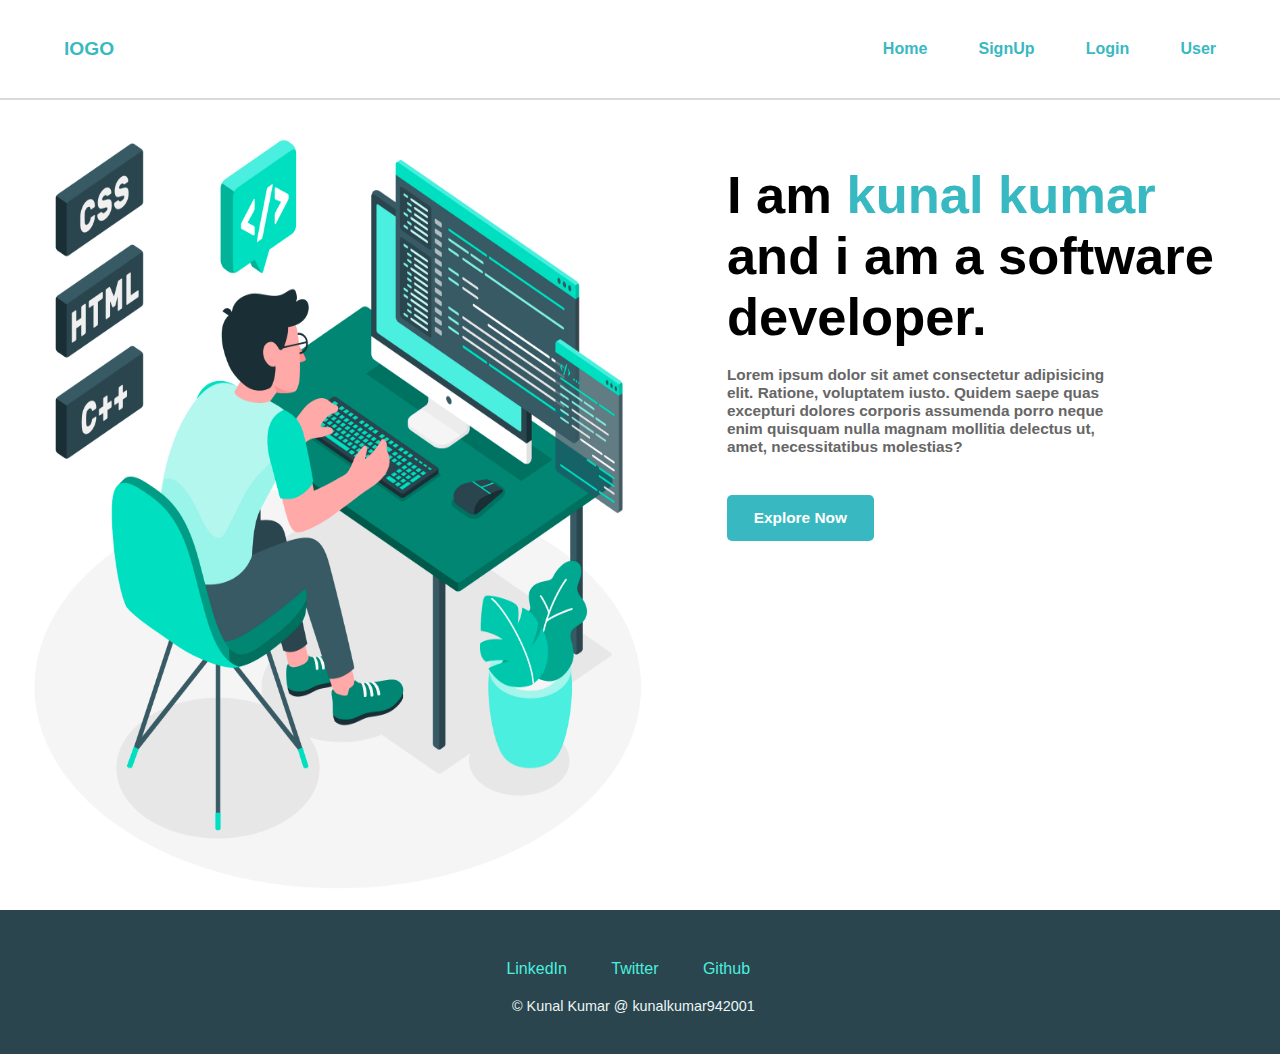
<file: index.html>
<!DOCTYPE html>
<html lang="en">
<head>
    <meta charset="UTF-8">
    <meta name="viewport" content="width=device-width, initial-scale=1.0">
    <title>PHP & MYSQL</title>
    <link rel="stylesheet" href="style.css">
</head>
<body>
    <div class="container">
        <div class="nav">
            <h2>lOGO</h2>
            <div class="nav-part2">
                <a href="index.html">Home</a>
                <a href="registration.html">SignUp</a>
                <a href="Login.html">Login</a>
                <a href="user.html">User</a>
            </div>
        </div>
        <div class="content">
            <div class="left">
                <img src="./coding.jpg" alt="Coding Person Image">
            </div>
            <div class="right">
                <h2>I am <span>kunal kumar</span> and i am a software developer.</h2>
                <p>Lorem ipsum dolor sit amet consectetur adipisicing elit. Ratione, voluptatem iusto. Quidem saepe quas
                    excepturi
                    dolores corporis assumenda porro neque enim quisquam nulla magnam mollitia delectus ut, amet, necessitatibus
                    molestias?</p>
                <button>Explore Now</button>
            </div>
        </div>
        <div class="bottom-container">
            <div class="bottom">
                <a class="footer-link" href="https://www.linkedin.com/in/kunal-kumar-79b354225/">LinkedIn</a>
                <a class="footer-link" href="https://twitter.com/MrGlyser6488">Twitter</a>
                <a class="footer-link" href="https://github.com/kkg6488">Github</a>
            </div>
        
            <p class="niche">© Kunal Kumar @ kunalkumar942001</p>
        </div>
        
        </div>

        
    </div>
</body>
</html>
</file>
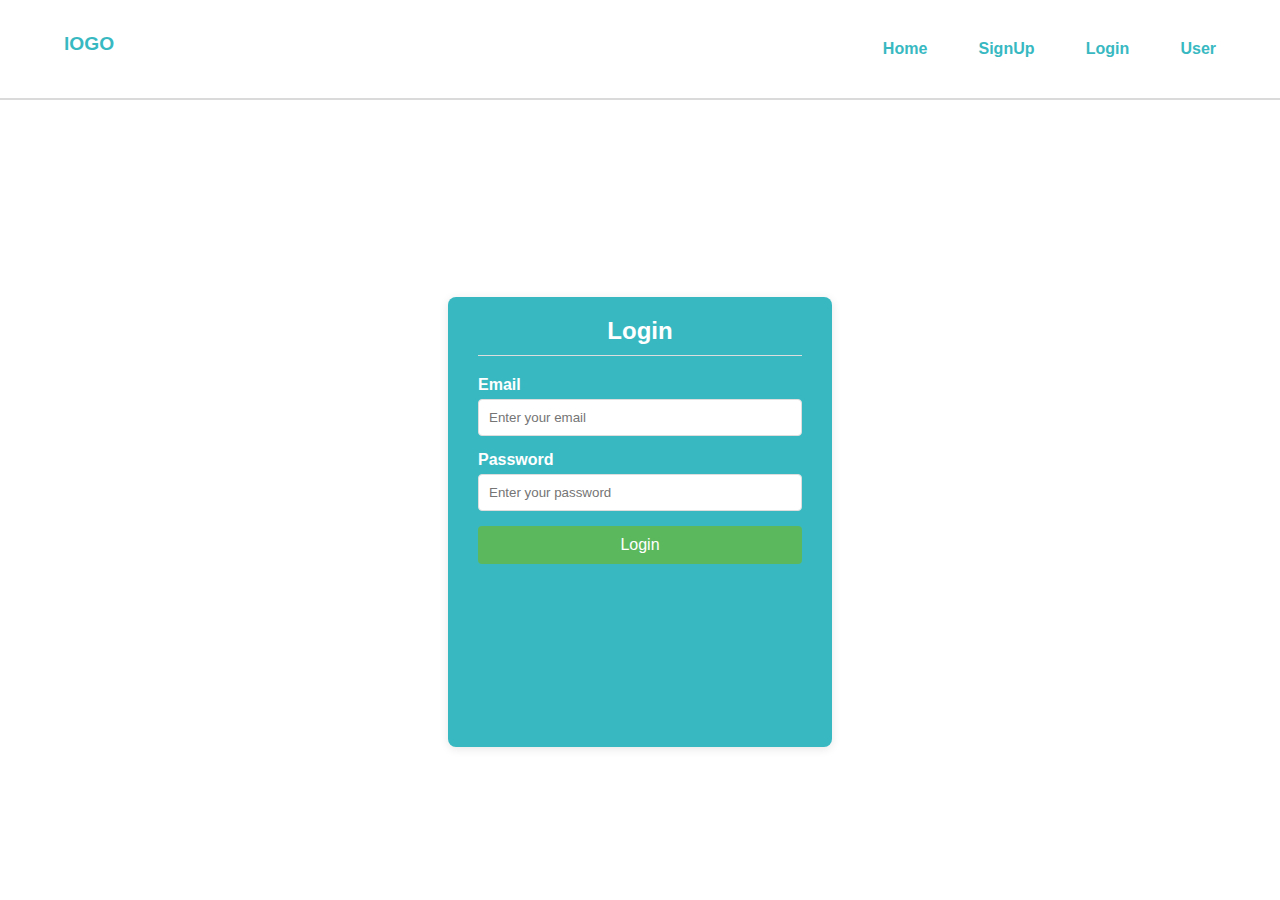
<file: Login.html>
<!DOCTYPE html>
<html lang="en">

<head>
    <meta charset="UTF-8">
    <meta name="viewport" content="width=device-width, initial-scale=1.0">
    <title>PHP & MYSQL</title>
    <link rel="stylesheet" href="login.css">
</head>

<body>
    <div class="container">
        <div class="nav">
            <h2>lOGO</h2>
            <div class="nav-part2">
                <a href="index.html">Home</a>
                <a href="registration.html">SignUp</a>
                <a href="Login.html">Login</a>
                <a href="user.html">User</a>
            </div>
        </div>
        <div class="form-container">
            <form action="">
                <h2>Login</h2>
                <hr>
                <div class="content">
                    <div class="input-box">
                        <label for="email">Email</label>
                        <input type="email" placeholder="Enter your email" name="email" required>
                    </div>
                    <div class="input-box">
                        <label for="password">Password</label>
                        <input type="password" placeholder="Enter your password" name="password" required>
                    </div>
                    <button type="submit">Login</button>
                </div>
            </form>
        </div>
    </div>
</body>

</html>
</file>
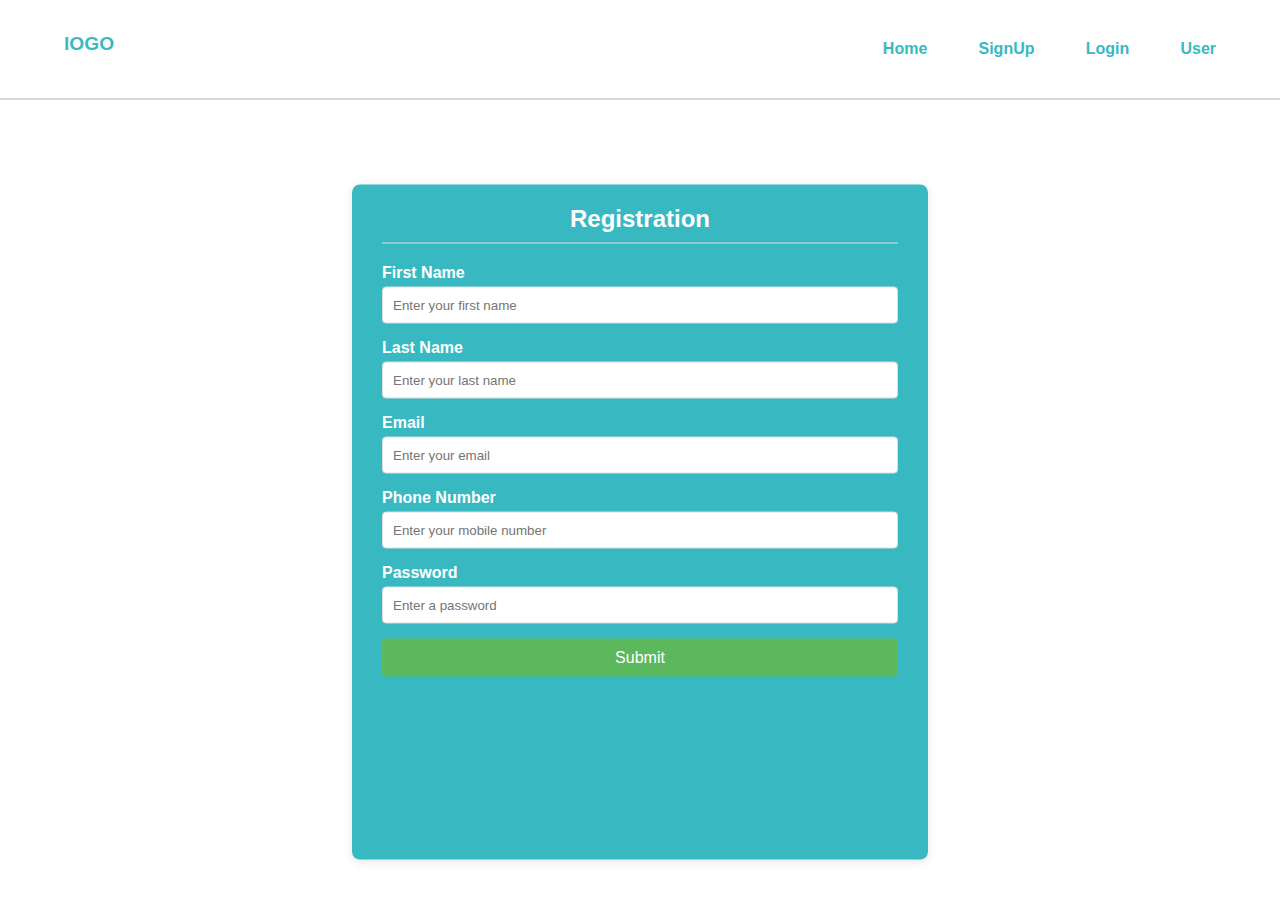
<file: registration.html>
<!DOCTYPE html>
<html lang="en">

<head>
    <meta charset="UTF-8">
    <meta name="viewport" content="width=device-width, initial-scale=1.0">
    <title>PHP & MYSQL</title>
    <link rel="stylesheet" href="registration.css">
</head>

<body>
    <div class="container">
        <div class="nav">
            <h2>lOGO</h2>
            <div class="nav-part2">
                <a href="index.html">Home</a>
                <a href="">SignUp</a>
                <a href="Login.html">Login</a>
                <a href="user.html">User</a>
            </div>
        </div>
        <div class="form-container">
            <form action="connect.php" method="post">
                <h2>Registration</h2>
                <hr>
                <div class="content">
                    <div class="input-box">
                        <label for="name">First Name</label>
                        <input type="text" placeholder="Enter your first name" name="firstName" required>
                    </div>
                    <div class="input-box">
                        <label for="name">Last Name</label>
                        <input type="text" placeholder="Enter your last name" name="lastName" required>
                    </div>
                    <div class="input-box">
                        <label for="name">Email</label>
                        <input type="email" placeholder="Enter your email" name="email" required>
                    </div>
                    <div class="input-box">
                        <label for="name">Phone Number</label>
                        <input type="number" placeholder="Enter your mobile number" name="number" required>
                    </div>
                    <div class="input-box">
                        <label for="name">Password</label>
                        <input type="password" placeholder="Enter a password" name="password" required>
                    </div>
                    <button type="submit">Submit</button>

                </div>
            </form>
        </div>
    </div>
</body>

</html>
</file>
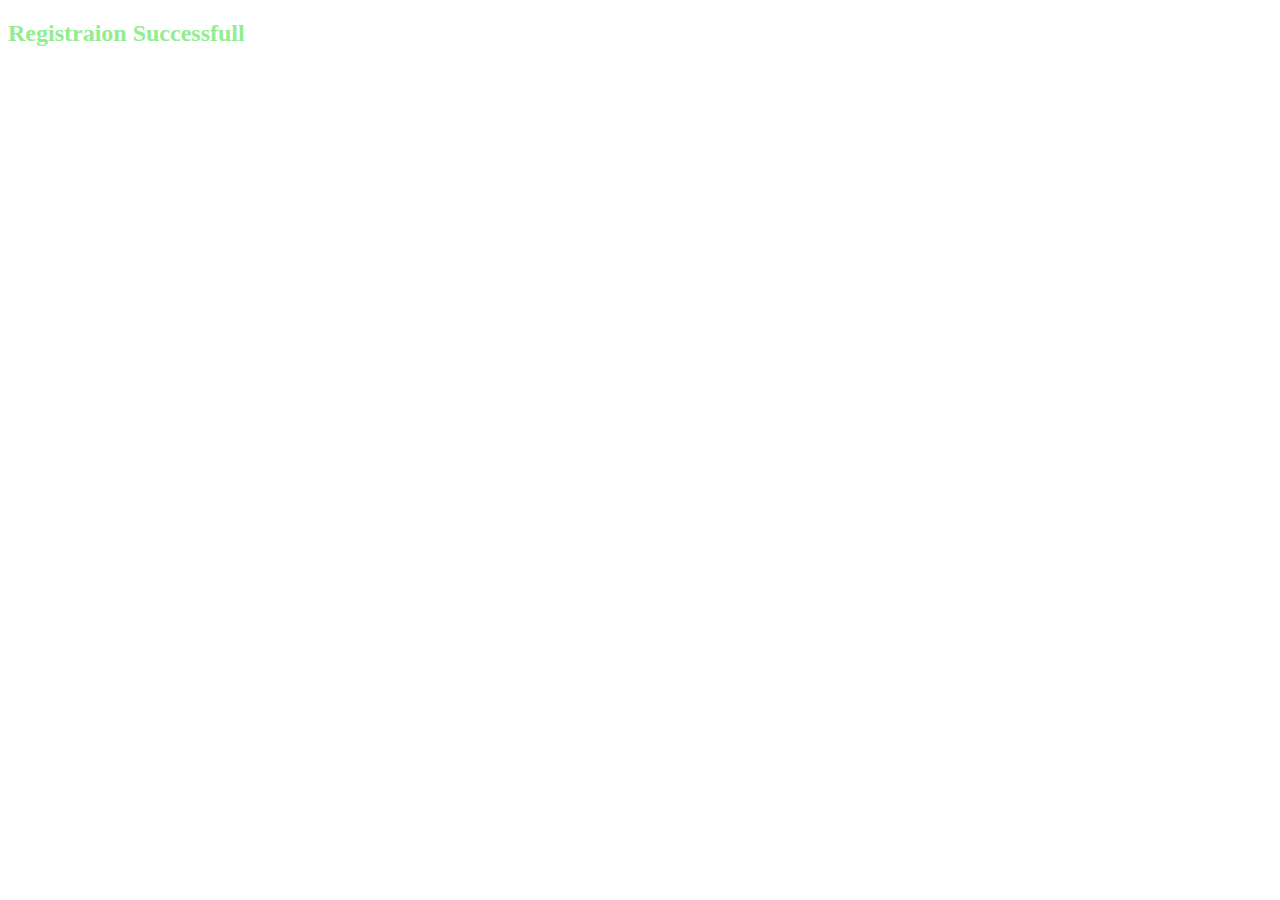
<file: user.html>
<!DOCTYPE html>
<html lang="en">
<head>
    <meta charset="UTF-8">
    <meta name="viewport" content="width=device-width, initial-scale=1.0">
    <title>Document</title>
</head>
<body>
    <h2  style="color: lightgreen;">Registraion Successfull</h2>
</body>
</html>
</file>
<file: style.css>
*{
    margin: 0;
    padding: 0;
    box-sizing: border-box;
}

html, body {
    height: 100%;
    width: 100%;
    font-family: sans-serif;
}

.container {
    height: 100%;
    width: 100%;
    position: relative;
}

.nav {
    height: 100px;
    width: 100%;
    border-bottom: 2px solid #dadada;
    background-color: #FFFFFF;
    display: flex;
    justify-content: space-between;
    align-items: center;
    padding: 0 5vw;
}

.nav-part2 {
    display: flex;
    gap: 4vw;
    align-items: center;
}
.nav-part2 a {
    text-decoration: none;
    color: #38B9C2;
    font-weight: 600;
}

.nav h2 {
    font-size: 1.5vw;
    font-weight: 700;
    color: #38B9C2;
}

.nav-part2 a:hover {
    color: #028391;
}

.form-container {
    background-color: #38B9C2;
    height: 70%;
    width: 45%;
    position: absolute;
    top: 50%;
    left: 50%;
    transform: translate(-50%, -50%);
    margin-top: 8vh;

    
}

/* ==================== */
.content {
    height: calc(100% - 90px);
    width: 100%;
    display: flex;
    position: relative;
}
.nav-part2 {
    display: flex;
    gap: 4vw;
    align-items: center;
}
.nav-part2 i {
    color: #018673;
    font-size: 1.4vw;
}
.nav-part2 i:hover {
    color: #000;
}

.right {
    height: 100%;
    width: 55%;
    padding: 5vw 4vw;
}

.right h2 {
    font-size: 4.1vw;
}

.right span {
    color: #38B9C2;
}

.right p {
    font-size: 1.2vw;
    font-weight: 600;
    color: #666;
    width: 80%;
    margin-top: 1.5vw;
    margin-bottom: 3vw;
}

.left img {
    height: 100%;
    width: 100%;
}

.right button{
    font-size: 1.2vw;
    padding: 1.1vw 2.1vw;
    background-color: #38B9C2;
    color: #fff;
    border: none;
    border-radius: 5px;
    font-weight: 700;
}

.right button:hover {
    color: #4AEFDF;
}

.bottom-container {
  background-color: #2A454E;
  padding: 50px 0 20px;
  align-items: center;
  justify-content: center;
}
.bottom-container a{
  color: #4AEFDF;
  font-family: 'Montserrat', sans-serif;
  margin: 10px 20px;
  text-decoration: none;
  align-items: center;


}
.bottom-container a:hover {
    color: #FFFFFF;
}

.niche{
  color: #EAF6F6;
  font-size: 0.90rem;
  padding: 20px 0px;
  margin-left: 40%;
}

.bottom {
    align-items: center;
    justify-content: center;
    margin-left: 38vw;

}
</file>
<file: login.css>
* {
    margin: 0;
    padding: 0;
    box-sizing: border-box;
}

html, body {
    height: 100%;
    width: 100%;
    font-family: sans-serif;
}

.container {
    height: 100%;
    width: 100%;
    position: relative;
}

.nav {
    height: 100px;
    width: 100%;
    border-bottom: 2px solid #dadada;
    background-color: #FFFFFF;
    display: flex;
    justify-content: space-between;
    align-items: center;
    padding: 0 5vw;
}

.nav-part2 {
    display: flex;
    gap: 4vw;
    align-items: center;
}

.nav-part2 a {
    text-decoration: none;
    color: #38B9C2;
    font-weight: 600;
}

.nav h2 {
    font-size: 1.5vw;
    font-weight: 700;
    color: #38B9C2;
}

.nav-part2 a:hover {
    color: #028391;
}

.form-container {
    background-color: #38B9C2;
    height: 50%;
    width: 30%;
    position: absolute;
    top: 50%;
    left: 50%;
    transform: translate(-50%, -50%);
    margin-top: 8vh;
    padding: 20px 30px;
    border-radius: 8px;
    box-shadow: 0 2px 10px rgba(0, 0, 0, 0.1);
}

.heading {
    height: 2vh;
}

form {
    display: flex;
    flex-direction: column;
}

h2 {
    margin-bottom: 10px;
    font-size: 24px;
    color: #fff;
    text-align: center;
}

hr {
    border: none;
    border-top: 1px solid #ddd;
    margin-bottom: 20px;
}

.content {
    display: flex;
    flex-direction: column;
}

.input-box {
    margin-bottom: 15px;
}

label {
    margin-bottom: 5px;
    font-weight: bold;
    color: #fff;
}

input[type="email"],
input[type="password"] {
    width: 100%;
    padding: 10px;
    border: 1px solid #ddd;
    border-radius: 4px;
    box-sizing: border-box;
    margin-top: 5px;
}

input[type="email"]:focus,
input[type="password"]:focus {
    border-color: #5cb85c;
    outline: none;
}

button {
    background-color: #5cb85c;
    color: white;
    padding: 10px;
    border: none;
    border-radius: 4px;
    cursor: pointer;
    font-size: 16px;
}

button:hover {
    background-color: #4cae4c;
}
</file>
<file: registration.css>
*{
    margin: 0;
    padding: 0;
    box-sizing: border-box;
}

html, body {
    height: 100%;
    width: 100%;
    font-family: sans-serif;
}

.container {
    height: 100%;
    width: 100%;
    position: relative;
}

.nav {
    height: 100px;
    width: 100%;
    border-bottom: 2px solid #dadada;
    background-color: #FFFFFF;
    display: flex;
    justify-content: space-between;
    align-items: center;
    padding: 0 5vw;
}

.nav-part2 {
    display: flex;
    gap: 4vw;
    align-items: center;
}
.nav-part2 a {
    text-decoration: none;
    color: #38B9C2;
    font-weight: 600;
}

.nav h2 {
    font-size: 1.5vw;
    font-weight: 700;
    color: #38B9C2;
}

.nav-part2 a:hover {
    color: #028391;
}

.form-container {
    background-color: #38B9C2;
    height: 70%;
    width: 45%;
    position: absolute;
    top: 50%;
    left: 50%;
    transform: translate(-50%, -50%);
    margin-top: 8vh;

}
.heading {
    height: 2vh;
}

/*   -========================== */
.form-container {
    background-color: #38B9C2;
    height: 75%;
    width: 45%;
    position: absolute;
    top: 50%;
    left: 50%;
    transform: translate(-50%, -50%);
    margin-top: 8vh;
    padding: 20px 30px;
    border-radius: 8px;
    box-shadow: 0 2px 10px rgba(0, 0, 0, 0.1);
}

.heading {
    height: 2vh;
}

form {
    display: flex;
    flex-direction: column;
}

h2 {
    margin-bottom: 10px;
    font-size: 24px;
    color: #fff;
    text-align: center;
}

hr {
    border: none;
    border-top: 1px solid #ddd;
    margin-bottom: 20px;
}

.content {
    display: flex;
    flex-direction: column;
}

.input-box {
    margin-bottom: 15px;
}

label {
    margin-bottom: 5px;
    font-weight: bold;
    color: #fff;
}

input[type="text"],
input[type="email"],
input[type="number"],
input[type="password"] {
    width: 100%;
    padding: 10px;
    border: 1px solid #ddd;
    border-radius: 4px;
    box-sizing: border-box;
    margin-top: 5px;
}

input[type="text"]:focus,
input[type="email"]:focus,
input[type="number"]:focus,
input[type="password"]:focus {
    border-color: #5cb85c;
    outline: none;
}

button {
    background-color: #5cb85c;
    color: white;
    padding: 10px;
    border: none;
    border-radius: 4px;
    cursor: pointer;
    font-size: 16px;
}

button:hover {
    background-color: #4cae4c;
}
</file>
